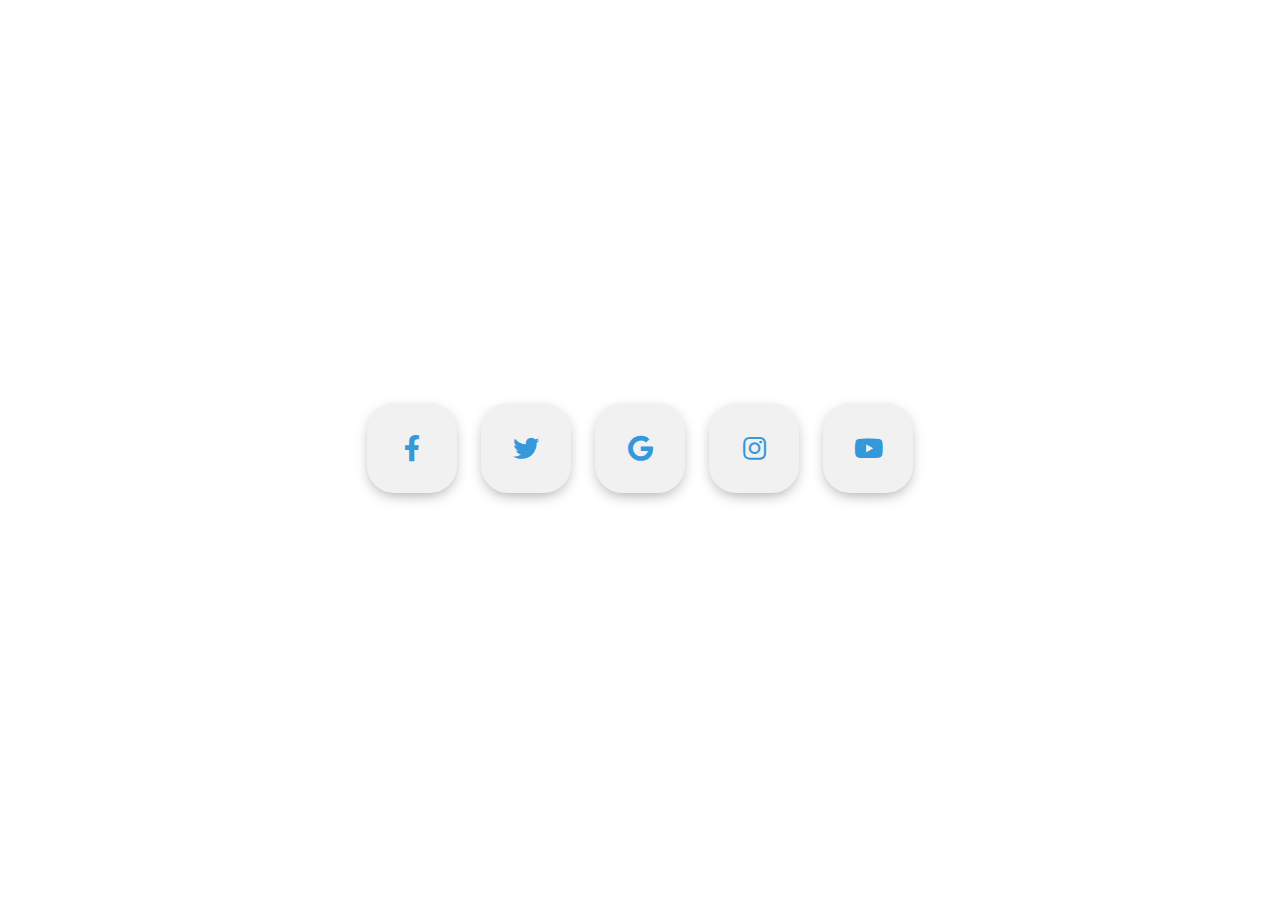
<file: AnimatedSocialMediaButton/index.html>
<!DOCTYPE html>
<html>
  <meta charset="utf-8" />
  <title> </title>

  <link rel="stylesheet" href="style.css" />
  <link
    rel="stylesheet"
    href="https://use.fontawesome.com/releases/v5.6.3/css/all.css"
  />
  <body>
    <div class="middle">
      <a class="btn" href="#"> <i class="fab fa-facebook-f"></i> </a>
      <a class="btn" href="#"> <i class="fab fa-twitter"></i> </a>
      <a class="btn" href="#"> <i class="fab fa-google"></i> </a>
      <a class="btn" href="#"> <i class="fab fa-instagram"></i> </a>
      <a class="btn" href="#"> <i class="fab fa-youtube"></i> </a>
    </div>
  </body>
</html>
</file>
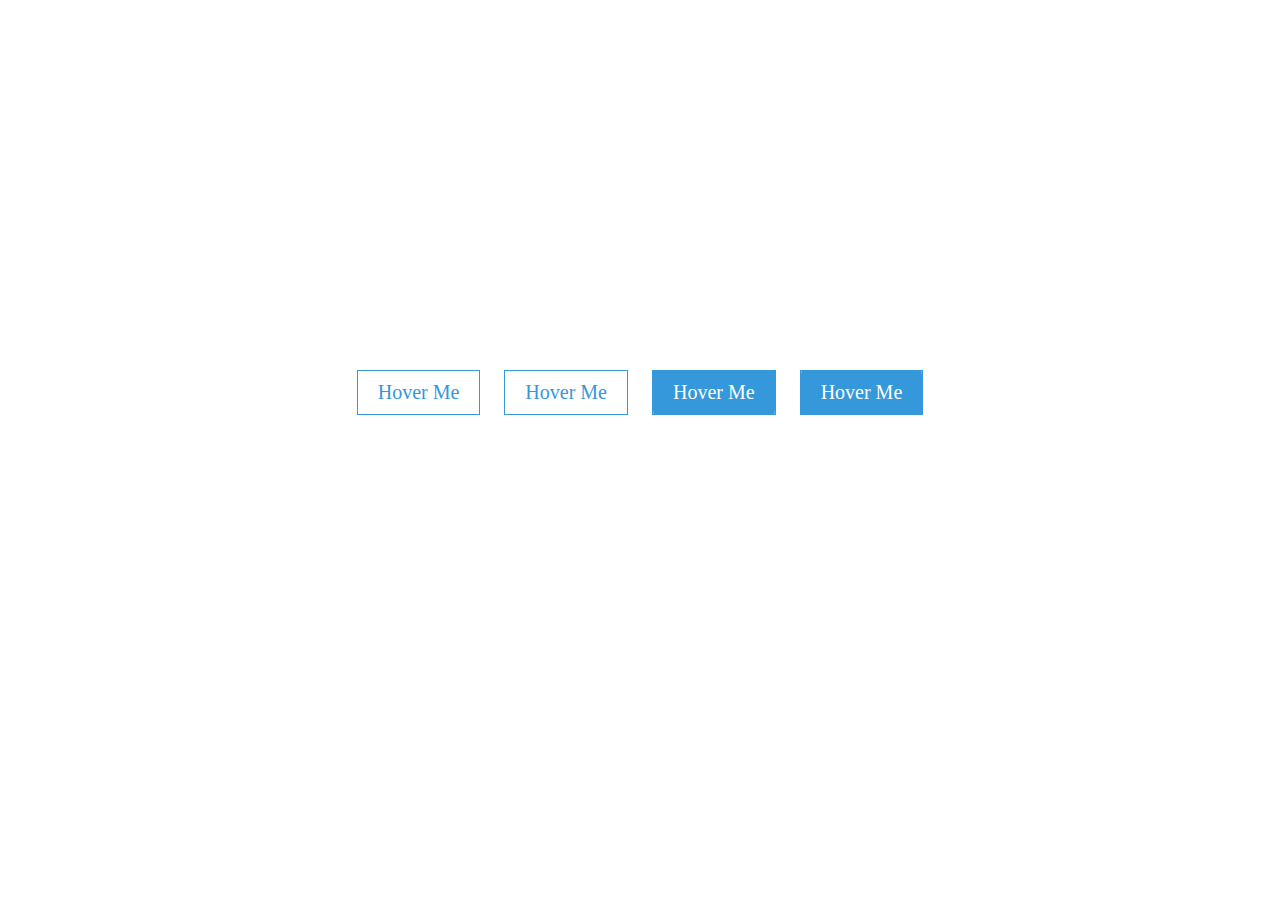
<file: Buttons hover effects/index.html>
<!DOCTYPE html>
<html lang="en" dir="ltr">
  <head>
    <meta charset="utf-8">
    <title></title>
    <link rel="stylesheet" href="style.css">
  </head>
  <body>
<div class="container">
  <button class="btn btn1">Hover Me</button>
  <button class="btn btn2">Hover Me</button>
  <button class="btn btn3">Hover Me</button>
  <button class="btn btn4">Hover Me</button>
</div>
  </body>
</html>
</file>
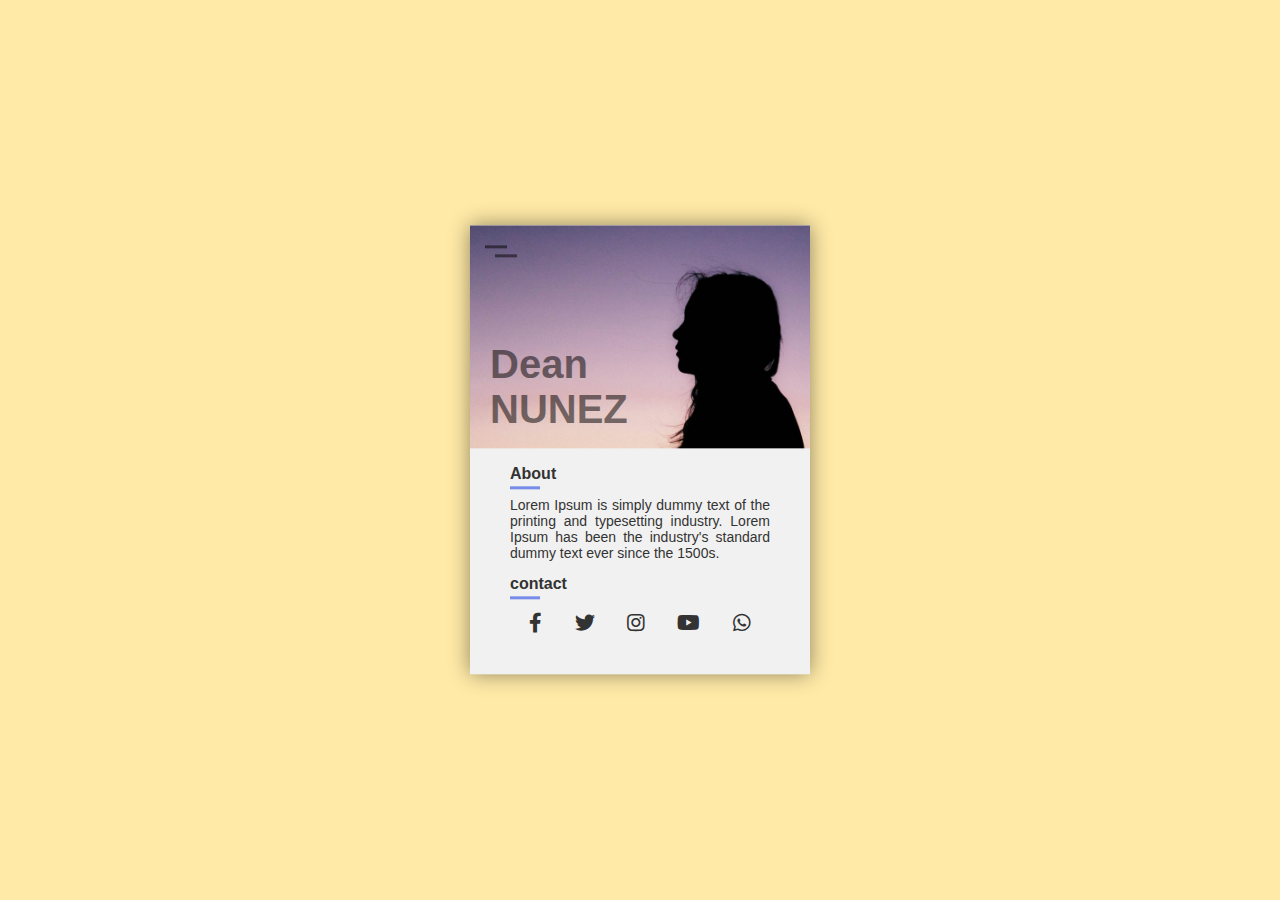
<file: profile card/index.html>
<!DOCTYPE html>
<html lang="en" dir="ltr">
  <head>
    <meta charset="utf-8">
    <title></title>
    <link rel="stylesheet" href="style.css">
    <link rel="stylesheet" href="https://use.fontawesome.com/releases/v5.6.3/css/all.css">
  </head>
  <body>
    <div class="card middle">
      <div class="top-section">
        <img src="p.png" alt="">
        <div class="menuicon">
          <span class="s1"></span>
          <span class="s2"></span>
        </div>
        <div class="name">
          Dean <br>
          <span>Nunez</span>
        </div>
      </div>

      <div class="info-section">
        <h2>About
          <div class="border"></div>
        </h2>
          <p>
            Lorem Ipsum is simply dummy text of the printing and typesetting industry. Lorem Ipsum has been the industry's standard dummy text ever since the 1500s.
          </p>
        <h2>contact
          <div class="border"></div>
        </h2>
        <div class="s-m">
          <a href="" class="fab fa-facebook-f"></a>
          <a href="" class="fab fa-twitter"></a>
          <a href="" class="fab fa-instagram"></a>
          <a href="" class="fab fa-youtube"></a>
          <a href="" class="fab fa-whatsapp"></a>
        </div>
      </div>
    </div>
  </body>
</html>
</file>
<file: AnimatedSocialMediaButton/style.css>
body {
  padding: 0;
  margin: 0;
}

.middle {
  position: absolute;
  top: 50%;
  transform: translateY(-50%);
  width: 100%;
  text-align: center;
}

.btn {
  display: inline-block;
  width: 90px;
  height: 90px;
  background: #f1f1f1;
  margin: 10px;
  border-radius: 30%;
  box-shadow: 0 5px 15px -5px #00000070;
  color: #3498db;
  overflow: hidden;
  position: relative;
}
.btn i {
  line-height: 90px;
  font-size: 26px;
  transition: 0.2s linear;
}
.btn:hover i {
  transform: scale(1.3);
  color: #f1f1f1;
}

.btn::before {
  content: "";
  position: absolute;
  width: 120%;
  height: 120%;
  background: #3498db;
  transform: rotate(45deg);
  left: -110%;
  top: 90%;
}
.btn:hover::before {
  animation: aaa 0.7s 1;
  top: -10%;
  left: -10%;
}
@keyframes aaa {
  0% {
    left: -110%;
    top: 90%;
  }
  50% {
    left: 10%;
    top: -30%;
  }
  100% {
    top: -10%;
    left: -10%;
  }
}
</file>
<file: Buttons hover effects/style.css>
body{
  margin: 0;
  padding: 0;
}
.container{
  text-align: center;
  margin-top: 360px;
}
.btn{
  border: 1px solid #3498db;
  background: none;
  padding: 10px 20px;
  font-size: 20px;
  font-family: "montserrat";
  cursor: pointer;
  margin: 10px;
  transition: 0.8s;
  position: relative;
  overflow: hidden;
}
.btn1,.btn2{
  color: #3498db;
}
.btn3,.btn4{
  color: #fff;
}
.btn1:hover,.btn2:hover{
  color: #fff;
}
.btn3:hover,.btn4:hover{
  color: #3498db;
}
.btn::before{
  content: "";
  position: absolute;
  left: 0;
  width: 100%;
  height: 0%;
  background: #3498db;
  z-index: -1;
  transition: 0.8s;
}
.btn1::before,.btn3::before{
  top: 0;
  border-radius: 0 0 50% 50%;
}
.btn2::before,.btn4::before{
  bottom: 0;
  border-radius: 50% 50% 0 0;
}
.btn3::before,.btn4::before{
  height: 180%;
}
.btn1:hover::before,.btn2:hover::before{
  height: 180%;
}
.btn3:hover::before,.btn4:hover::before{
  height: 0%;
}
</file>
<file: profile card/style.css>
body{
  margin: 0;
  padding: 0;
  background: #ffeaa7;
}
.card{
  width: 340px;
  background: #f1f1f1;
  overflow: hidden;
  font-family: "montserrat",sans-serif;
  box-shadow: 0 0 20px #00000070;
}
.middle{
  position: absolute;
  top: 50%;
  left: 50%;
  transform: translate(-50%,-50%);
}
.top-section{
  position: relative;
}
.top-section img{
  width: 100%;
}
.menuicon{
  position: absolute;
  width: 22px;
  left: 20px;
  top: 20px;
  cursor: pointer;
}
.menuicon span{
  width: 100%;
  height: 3px;
  background: #000;
  position: relative;
  display: block;
  margin-bottom: 6px;
  opacity: .5;
  transition: .4s;
}
.menuicon .s1{
  left: -5px;
}
.menuicon .s2{
  left: 5px;
}
.menuicon:hover span{
  left: 0;
}
.name{
  position: absolute;
  bottom: 20px;
  left: 20px;
  font-size: 40px;
  font-weight: 900;
  opacity: .5;
}
.name span{
  text-transform: uppercase;
  font-weight: 600;
}

.info-section{
  padding: 40px;
  padding-top: 0;
  color: #333;
}
h2{
  position: relative;
  font-size: 16px;
}
.border{
  width: 30px;
  height: 3px;
  background: #778beb;
  position: absolute;
  left: 0;
  bottom: -6px;
}
p{
  text-align: justify;
  font-size: 14px;
}

.s-m{
  text-align: center;
  margin-top: 20px;
}
.s-m a{
  text-decoration: none;
  font-size: 20px;
  color: #333;
  padding: 0 14px;
  transition: .4s;
}
.s-m a:hover{
  color: #778beb;
}
</file>
